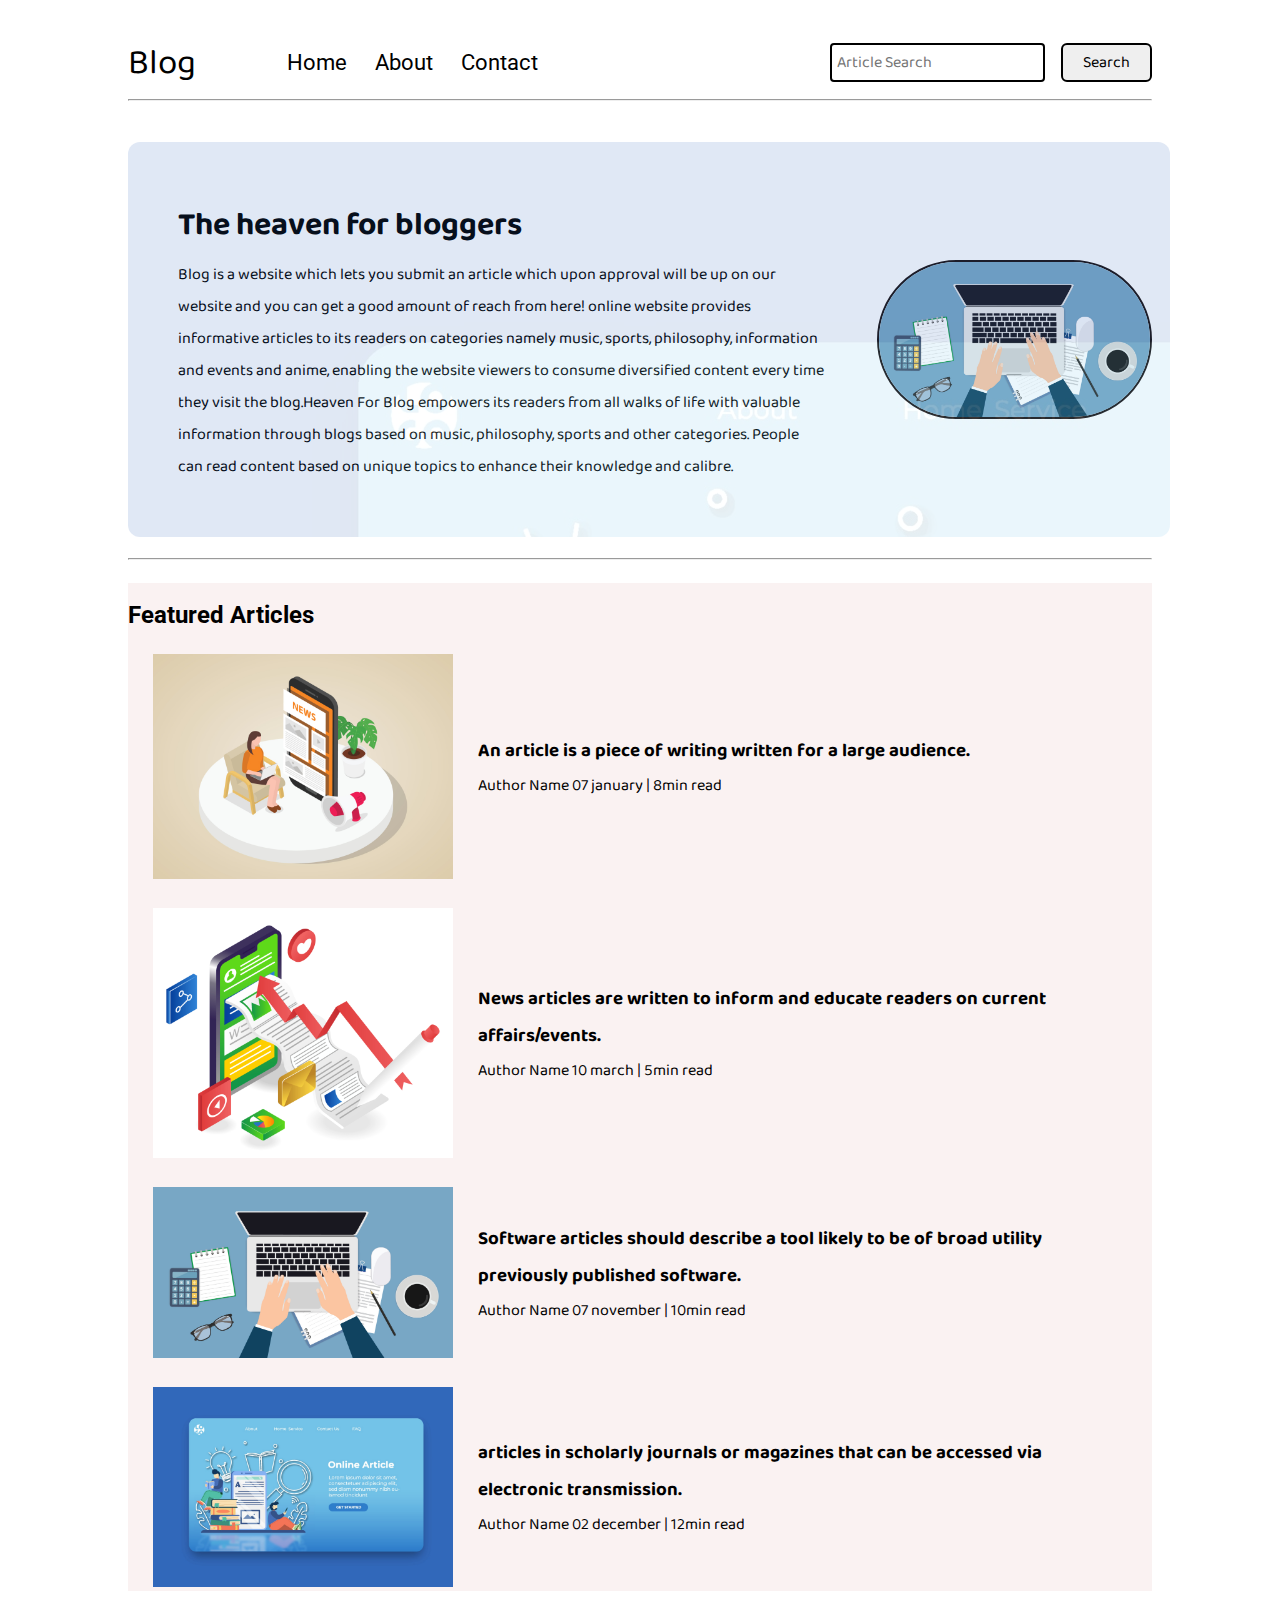
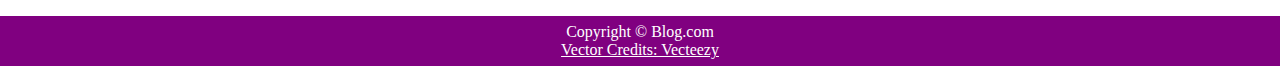
<file: index.html>
<!DOCTYPE html>
<html lang="en">
  <head>
    <meta charset="UTF-8" />
    <meta name="viewport" content="width=device-width, initial-scale=1.0" />
    <link rel="stylesheet" href="css/utils.css" />
    <link rel="stylesheet" href="css/style.css" />
    <title>Blog - Heaven for bloggers</title>
  </head>
  <body>
    <nav class="navigation max-width-1 m-auto">
      <div class="nav-left">
        <span>Blog</span>
        <ul>
          <li><a href="/">Home</a></li>
          <li><a href="#">About</a></li>
          <li><a href="/contact.html">Contact</a></li>
        </ul>
      </div>
      <div class="nav-right">
        <form action="/search.html" method="get">
        <input class="form-input" type="text" name="query" placeholder="Article Search" />
        <button class="btn">Search</button>
      </form>
      </div>
    </nav>
    <div class="max-width-1 m-auto">
      <hr>
    </div>
    <div class="m-auto content max-width-1 my-2">
      <div class="content-left">
        <h1>The heaven for bloggers</h1>
        <p>
          Blog is a website which lets you submit an article which upon approval
          will be up on our website and you can get a good amount of reach from
          here! online website provides informative articles to its readers on
          categories namely music, sports, philosophy, information and events
          and anime, enabling the website viewers to consume diversified content
          every time they visit the blog.Heaven For Blog empowers its readers
          from all walks of life with valuable information through blogs based
          on music, philosophy, sports and other categories. People can read
          content based on unique topics to enhance their knowledge and calibre.
        </p>
      </div>
      <div class="content-right">
        <img src="img/home.jpg" alt="Blog" />
      </div>
    </div>

    <div class="max-width-1 m-auto"><hr /></div>
    <div class="home-articles max-width-1 m-auto font2">
      <h2>Featured Articles</h2>
      <div class="home-article">
        <div class="home-article-img">
          <img src="img/img1.jpg" alt="article">
        </div>
      
      <div class="home-article-content font1">
        <a href="/blogpost.com.html"><h3>An article is a piece of writing written for a large audience.</h3></a>
        <span>Author Name</span>
        <span>07 january | 8min read</span>
      </div>
    </div>
    <div class="home-article">
      <div class="home-article-img">
        <img src="img/img3.jpg" alt="article">
      </div>
    
    <div class="home-article-content font1">
      <a href="/blogpost.com.html"><h3>News articles are written to inform and educate readers on current affairs/events.</h3></a>
      <span>Author Name</span>
      <span>10 march | 5min read</span>
    </div>
  </div>
  <div class="home-article">
    <div class="home-article-img">
      <img src="img/home.jpg" alt="article">
    </div>
  
  <div class="home-article-content font1">
    <a href="/blogpost.com.html"><h3>Software articles should describe a tool likely to be of broad utility previously published software.</h3></a>
    <span>Author Name</span>
    <span>07 november | 10min read</span>
  </div>
</div>
<div class="home-article">
  <div class="home-article-img">
    <img src="img/img2.jpg" alt="article">
  </div>

<div class="home-article-content font1">
  <a href="/blogpost.com.html"><h3>articles in scholarly journals or magazines that can be accessed via electronic transmission.</h3></a>
  <span>Author Name</span>
  <span>02 december | 12min read</span>
</div>
</div>
    
    </div>
    <div class="footer">
      <p>Copyright &copy; Blog.com</p>
      <a href="https://www.vecteezy.com/free-vector/typewriter"
        >Vector Credits: Vecteezy</a
      >
    </div>
  </body>
</html>
</file>
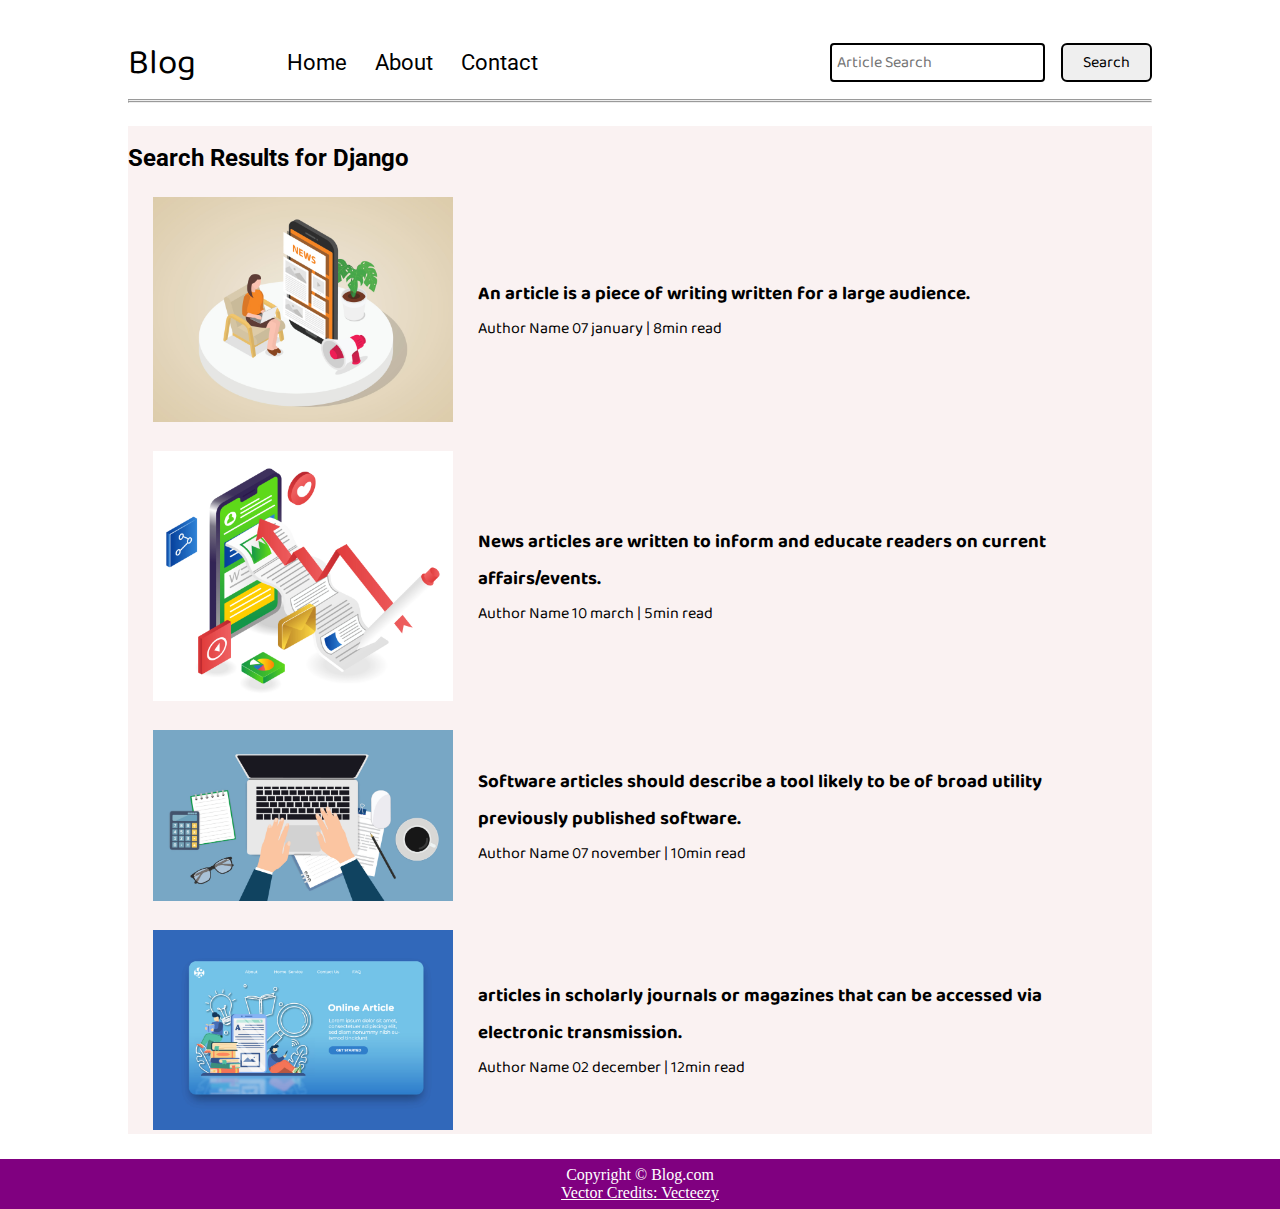
<file: search.html>
<!DOCTYPE html>
<html lang="en">
  <head>
    <meta charset="UTF-8" />
    <meta name="viewport" content="width=device-width, initial-scale=1.0" />
    <link rel="stylesheet" href="css/utils.css" />
    <link rel="stylesheet" href="css/style.css" />
    <title>Blog - Heaven for bloggers</title>
  </head>
  <body>
    <nav class="navigation max-width-1 m-auto">
      <div class="nav-left">
        <span>Blog</span>
        <ul>
          <li><a href="/">Home</a></li>
          <li><a href="#">About</a></li>
          <li><a href="/contact">Contact</a></li>
        </ul>
      </div>
      <div class="nav-right">
        <form action="/search.html" method="get">
        <input class="form-input" type="text" name="query" placeholder="Article Search" />
        <button class="btn">Search</button>
      </form>
      </div>
    </nav>
    <div class="max-width-1 m-auto">
      <hr>
    </div>
    

    <div class="max-width-1 m-auto"><hr /></div>
    <div class="home-articles max-width-1 m-auto font2">
      <h2>Search Results for Django</h2>
      <div class="home-article">
        <div class="home-article-img">
          <img src="img/img1.jpg" alt="article">
        </div>
      
      <div class="home-article-content font1">
        <a href="/blogpost.com.html"><h3>An article is a piece of writing written for a large audience.</h3></a>
        <span>Author Name</span>
        <span>07 january | 8min read</span>
      </div>
    </div>
    <div class="home-article">
      <div class="home-article-img">
        <img src="img/img3.jpg" alt="article">
      </div>
    
    <div class="home-article-content font1">
      <a href="/blogpost.com.html"><h3>News articles are written to inform and educate readers on current affairs/events.</h3></a>
      <span>Author Name</span>
      <span>10 march | 5min read</span>
    </div>
  </div>
  <div class="home-article">
    <div class="home-article-img">
      <img src="img/home.jpg" alt="article">
    </div>
  
  <div class="home-article-content font1">
    <a href="/blogpost.com.html"><h3>Software articles should describe a tool likely to be of broad utility previously published software.</h3></a>
    <span>Author Name</span>
    <span>07 november | 10min read</span>
  </div>
</div>
<div class="home-article">
  <div class="home-article-img">
    <img src="img/img2.jpg" alt="article">
  </div>

<div class="home-article-content font1">
  <a href="/blogpost.com.html"><h3>articles in scholarly journals or magazines that can be accessed via electronic transmission.</h3></a>
  <span>Author Name</span>
  <span>02 december | 12min read</span>
</div>
</div>
    
    </div>
    <div class="footer">
      <p>Copyright &copy; Blog.com</p>
      <a href="https://www.vecteezy.com/free-vector/typewriter"
        >Vector Credits: Vecteezy</a
      >
    </div>
  </body>
</html>
</file>
<file: css/utils.css>
@import url("https://fonts.googleapis.com/css2?family=Roboto&display=swap");
@import url("https://fonts.googleapis.com/css2?family=Baloo+Bhaina+2:wght@500&display=swap");
:root {
  --main-bg-color: purple;
  --font1: "Baloo Bhaina 2", cursive;
  --font2: "Roboto", sans-serif;
}
.font1 {
  font-family: var(--font1);
}
.font2 {
  font-family: var(--font2);
}
.max-width-1 {
  max-width: 80vw;
}
.max-width-2 {
  max-width: 60vw;
}

.m-auto {
  margin: auto;
}
.my-2{
  margin-top: 12px;
  margin-bottom: 12px;
}
.btn {
  padding: 0px 20px;
  padding-top: 3px;
  border: 2px solid black;
  border-radius: 6px;
  font-family: var(--font1);
  font-size: 16px;
  cursor: pointer;
  transition: all 0.3s ease-in-out;
}
.btn:hover {
  color: white;
  background: var(--main-bg-color);
}
.form-input {
  padding: 0px 5px;
  padding-top: 3px;
  font-size: 16px;
  border: 2px solid black;
  border-radius: 4px;
  margin: 0 13px;
  font-family: var(--font1);
}
</file>
<file: css/style.css>
* {
  margin: 0;
  padding: 0;
}
.navigation {
  margin-top: 25px;
  font-family: var(--font1);
  height: 74px;
  /* background-color: red; */
  display: flex;
  justify-content: space-between;
  align-items: center;
}
.nav-left {
  display: flex;
}
.nav-left span {
  font-size: 35px;
  padding-top: 10px;
}
.nav-left ul {
  display: flex;
  align-items: center;
  margin: 0 77px;
  font-size: 22px;
}
.nav-left ul li {
  list-style: none;
  margin: 0 14px;
  font-family: var(--font2);
  transition: all 0.3s ease-in-out;
}
.nav-left ul li a {
  text-decoration: none;
  color: black;
  transition: all 0.3s ease-in-out;
}
.nav-left ul li a:hover {
  color: var(--main-bg-color);
  font-weight: bolder;
}

.content {
  display: flex;
  height: 395px;
  /* background-color: rgb(229, 229, 239); */
  margin-top: 32px;
  padding: 9px;
  position: relative;
}
.content::after {
  content: "";
  background-image: url("../img/img2.jpg");
  position: absolute;
  width: 100%;
  height: inherit;
  opacity: 0.15;
  border-radius: 12px;
}
.content-left {
  font-family: var(--font1);
  display: flex;
  flex-direction: column;
  justify-content: center;
  padding: 50px;
}
.content-right {
  display: flex;
  align-items: center;
  justify-content: center;
}
.content-right img {
  height: 155px;
  width: auto;
  border: 2px solid rgb(25, 17, 17);
  border-radius: 600px;
}
.home-articles {
  padding-top: 18px;
  background-color: rgb(250, 242, 242);
  margin-top: 23px;
}
.home-article {
  display: flex;
  margin: 25px;
}
.home-article img {
  width: 300px;
}
.home-article-content {
  align-self: center;
  padding: 25px;
}
.home-article-content a{
  text-decoration: none;
  color: black;
}

.footer {
  height: 50px;
  background-color: var(--main-bg-color);
  display: flex;
  align-items: center;
  justify-content: center;
  color: white;
  flex-direction: column;
}
.footer a {
  color: white;
}
</file>
